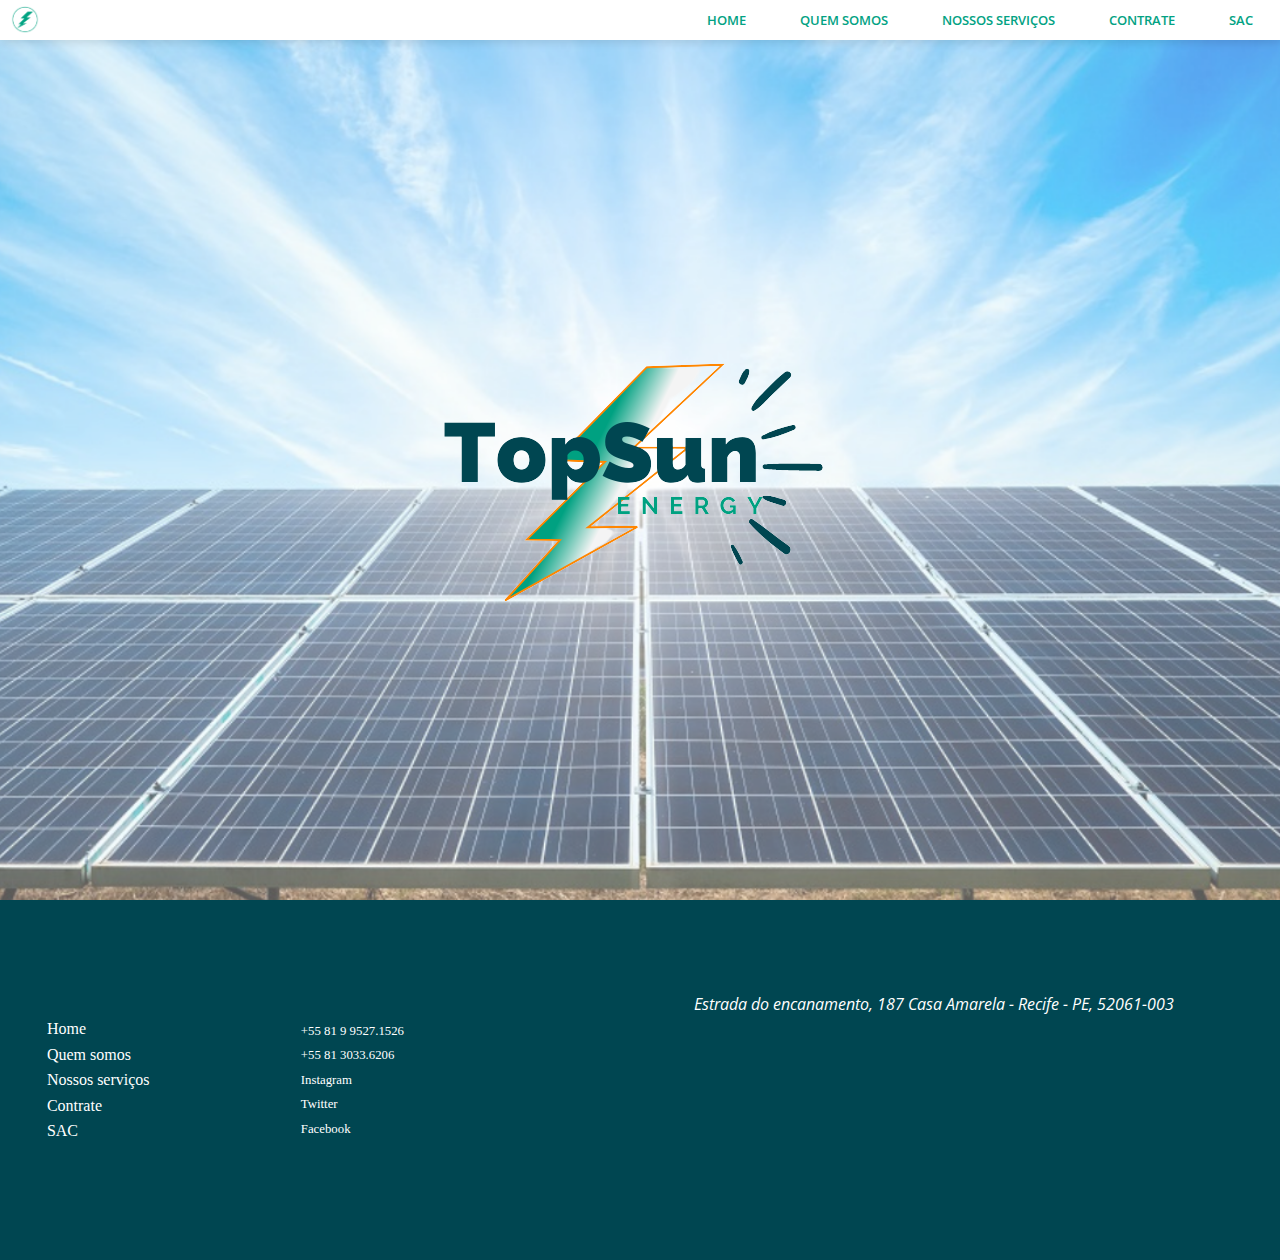
<file: index.html>
<!DOCTYPE html>
<html lang="pt-br">
<head>

  <meta charset="UTF-8">
  <meta http-equiv="X-UA-Compatible" content="IE=edge">
  <meta name="viewport" content="width=device-width, initial-scale=1.0">

  <!--favicon-->
  <link rel="icon" type="image/x-icon" href="img/rain-icon.png">


  <link href="https://cdn.jsdelivr.net/npm/bootstrap@5.0.2/dist/css/bootstrap.min.css" rel="stylesheet" integrity="sha384-EVSTQN3/azprG1Anm3QDgpJLIm9Nao0Yz1ztcQTwFspd3yD65VohhpuuCOmLASjC" crossorigin="anonymous">
  
  <link rel="stylesheet" href="https://cdnjs.cloudflare.com/ajax/libs/font-awesome/6.1.2/css/all.min.css" integrity="sha512-1sCRPdkRXhBV2PBLUdRb4tMg1w2YPf37qatUFeS7zlBy7jJI8Lf4VHwWfZZfpXtYSLy85pkm9GaYVYMfw5BC1A==" crossorigin="anonymous" referrerpolicy="no-referrer">
  <link rel="stylesheet"  href="style/css.css" />

  <title>TopSun Energy :: Home</title>    

</head>
 <body>
  <div class="bar-superior">
     
    <img src="img/rain-icon-2.png" alt="logo-top-sun" title="TopSun Energy">

    <nav>
        <a href="index.html">Home</a>
        <a href="quemSomos.html">Quem somos</a>
        <a href="serv.html">Nossos serviços</a>
        <a href="Form.html">Contrate</a>
        <a href="casos.html">SAC</a>
    </nav>
  </div>

<header id="header">

 
  <div class="extras">
      <img src="img/logoatual.png" />
  </div>  
  
</header><!-- header -->

 <footer id="footer" >

  <nav class="menu-footer">
    <a href="index.html">Home</a>
    <a href="quemSomos.html">Quem somos</a>
    <a href="serv.html">Nossos serviços</a>
    <a href="Form.html">Contrate</a>
    <a href="casos.html">SAC</a>
</nav>  

  <div class="contatos">
    <a href="#">
        <i class="fa-brands fa-whatsapp fa-xl"></i>
        <span> +55 81 9 9527.1526</span>
    </a>
    <a href="tel:+5581995887575"><i class="fa-solid fa-phone fa-xl"></i><span> +55 81 3033.6206</span></a>
    <a href="#"><i class="fa-brands fa-instagram fa-xl"></i><span> Instagram</span></a>
    <a href="#"><i class="fa-brands fa-twitter fa-xl"></i><span> Twitter</span></a>
    <a href="#"><i class="fa-brands fa-facebook-f fa-xl"></i><span> Facebook</span></a>
  </div>

<address>
<p>
<i class="fa-solid fa-location-dot"></i> Estrada do encanamento, 187
Casa Amarela - Recife - PE, 52061-003
</p>
<iframe src="https://www.google.com/maps/embed?pb=!1m18!1m12!1m3!1d3950.551791592376!2d-34.87963898522028!3d-8.045057494207047!2m3!1f0!2f0!3f0!3m2!1i1024!2i768!4f13.1!3m3!1m2!1s0x7ab188ef282582d%3A0x7f274820794c7eff!2sR.%20Buarque%20Macedo%20Santo%20Amaro%2C%20187%20-%20Santo%20Amaro%2C%20Recife%20-%20PE%2C%2050110-340!5e0!3m2!1spt-BR!2sbr!4v1661534465759!5m2!1spt-BR!2sbr" width="400" height="300" style="border:0;" allowfullscreen="" loading="lazy" referrerpolicy="no-referrer-when-downgrade"></iframe>
</address>

</footer>

    </body>
</html>
</file>
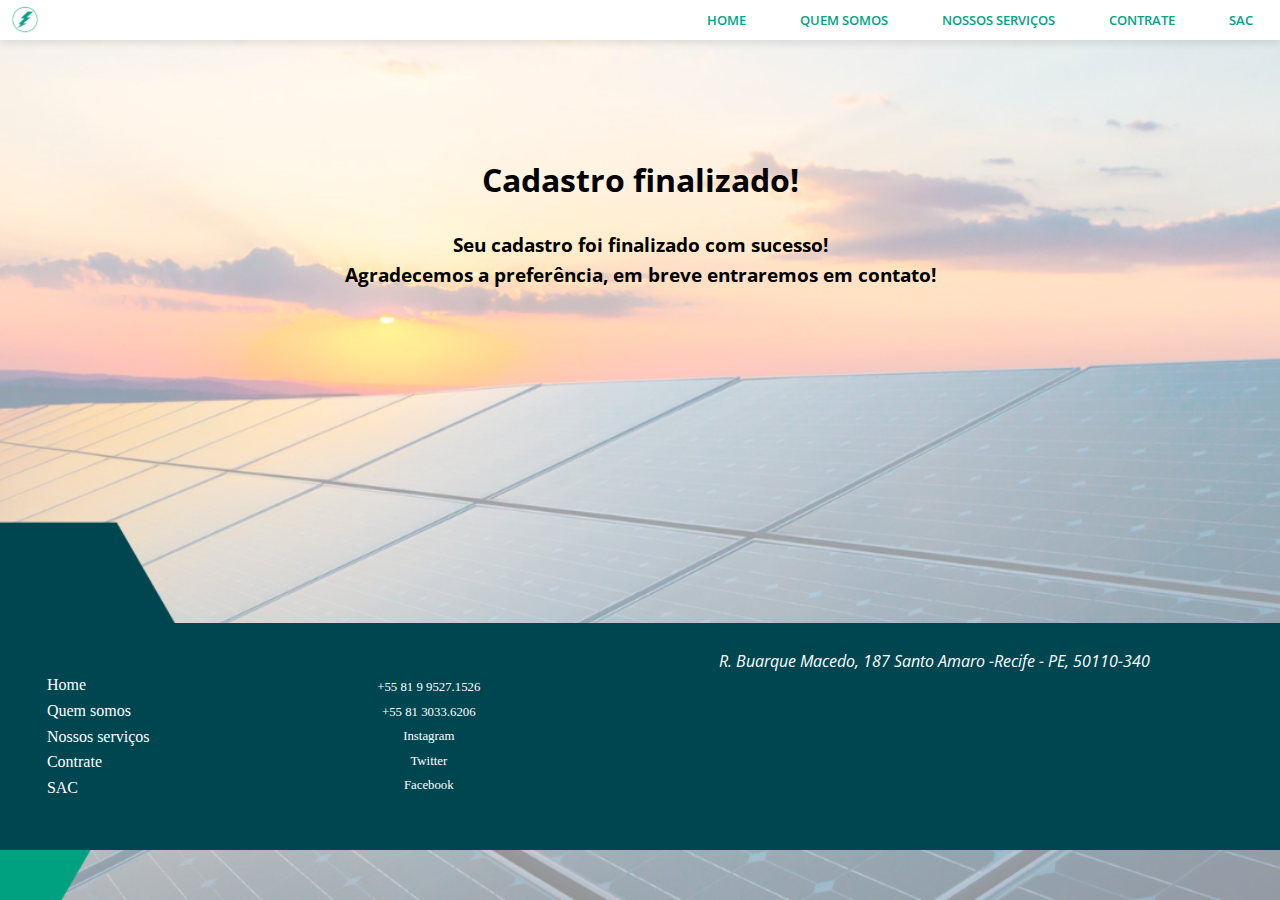
<file: agradecimento.html>
<!DOCTYPE html>
<html lang="en">
<head>
    <meta charset="UTF-8">
  <meta http-equiv="X-UA-Compatible" content="IE=edge">
  <meta name="viewport" content="width=device-width, initial-scale=1.0">

  <!--favicon-->
  <link rel="icon" type="image/x-icon" href="img/rain-icon.png">


  <link href="https://cdn.jsdelivr.net/npm/bootstrap@5.0.2/dist/css/bootstrap.min.css" rel="stylesheet" integrity="sha384-EVSTQN3/azprG1Anm3QDgpJLIm9Nao0Yz1ztcQTwFspd3yD65VohhpuuCOmLASjC" crossorigin="anonymous">
  
 
  <link rel="stylesheet" href="https://cdnjs.cloudflare.com/ajax/libs/font-awesome/6.1.2/css/all.min.css" integrity="sha512-1sCRPdkRXhBV2PBLUdRb4tMg1w2YPf37qatUFeS7zlBy7jJI8Lf4VHwWfZZfpXtYSLy85pkm9GaYVYMfw5BC1A==" crossorigin="anonymous" referrerpolicy="no-referrer">
  <link rel="stylesheet"  href="style/css.css" />

  <title>TopSun Energy :: Agradecimento</title> 

  <style>

    body,html{
      height: 100%;
      margin: 0;
  }    

  .bbgg{
      background-image: url("img/planoagra.png");
      background-repeat: no-repeat;
      background-size: cover;
      background-position: center;
      background-attachment: fixed;
  }

  </style>

</head>
 <body>
  <div class="bar-superior">
     
    <img src="img/rain-icon-2.png" alt="logo-top-sun" title="TopSun Energy">

    <nav>
        <a href="index.html">Home</a>
        <a href="quemSomos.html">Quem somos</a>
        <a href="serv.html">Nossos serviços</a>
        <a href="Form.html">Contrate</a>
        <a href="casos.html">SAC</a>
    </nav>
  </div>
  <br/>
  <br/>
   
    <style>
        body{
            text-align: center;
        }
        h1{
            text-align: center;
        }
    </style>

</head>
<body class="bbgg">
    <div>
      
        <br>
        <br>
        <br>
        <br>
        <h1>Cadastro finalizado!</h1><div class="color2">
        <br/>
        <p> <h3>
            Seu cadastro foi finalizado com sucesso!<br/>
            Agradecemos a preferência, em breve entraremos em contato!<br/>
            
        </p>

    </div>
</body>

        <br>
        <br>
        <br>
        <br>
        <br>
        <br>
        <br>
        <br>
        <br>
        <br>
        <br>
        <br>
        <br>
        
       
       

<footer id="footer" >

    <nav class="menu-footer">
      <a href="index.html">Home</a>
      <a href="quemSomos.html">Quem somos</a>
      <a href="serv.html">Nossos serviços</a>
      <a href="Form.html">Contrate</a>
      <a href="casos.html">SAC</a>
  </nav>  
  
    <div class="contatos">
      <a href="#">
          <i class="fa-brands fa-whatsapp fa-xl"></i>
          <span> +55 81 9 9527.1526</span>
      </a>
      <a href="tel:+5581995887575"><i class="fa-solid fa-phone fa-xl"></i><span> +55 81 3033.6206</span></a>
      <a href="#"><i class="fa-brands fa-instagram fa-xl"></i><span> Instagram</span></a>
      <a href="#"><i class="fa-brands fa-twitter fa-xl"></i><span> Twitter</span></a>
      <a href="#"><i class="fa-brands fa-facebook-f fa-xl"></i><span> Facebook</span></a>
    </div>
  
  <address>
  <p>
  <i class="fa-solid fa-location-dot"></i> R. Buarque Macedo, 187
  Santo Amaro -Recife - PE, 50110-340
  </p>
  <iframe src="https://www.google.com/maps/embed?pb=!1m18!1m12!1m3!1d3950.551791592376!2d-34.87963898522028!3d-8.045057494207047!2m3!1f0!2f0!3f0!3m2!1i1024!2i768!4f13.1!3m3!1m2!1s0x7ab188ef282582d%3A0x7f274820794c7eff!2sR.%20Buarque%20Macedo%20Santo%20Amaro%2C%20187%20-%20Santo%20Amaro%2C%20Recife%20-%20PE%2C%2050110-340!5e0!3m2!1spt-BR!2sbr!4v1661534465759!5m2!1spt-BR!2sbr" width="400" height="300" style="border:0;" allowfullscreen="" loading="lazy" referrerpolicy="no-referrer-when-downgrade"></iframe>
  </address>
  
  </footer>
</html>
</file>
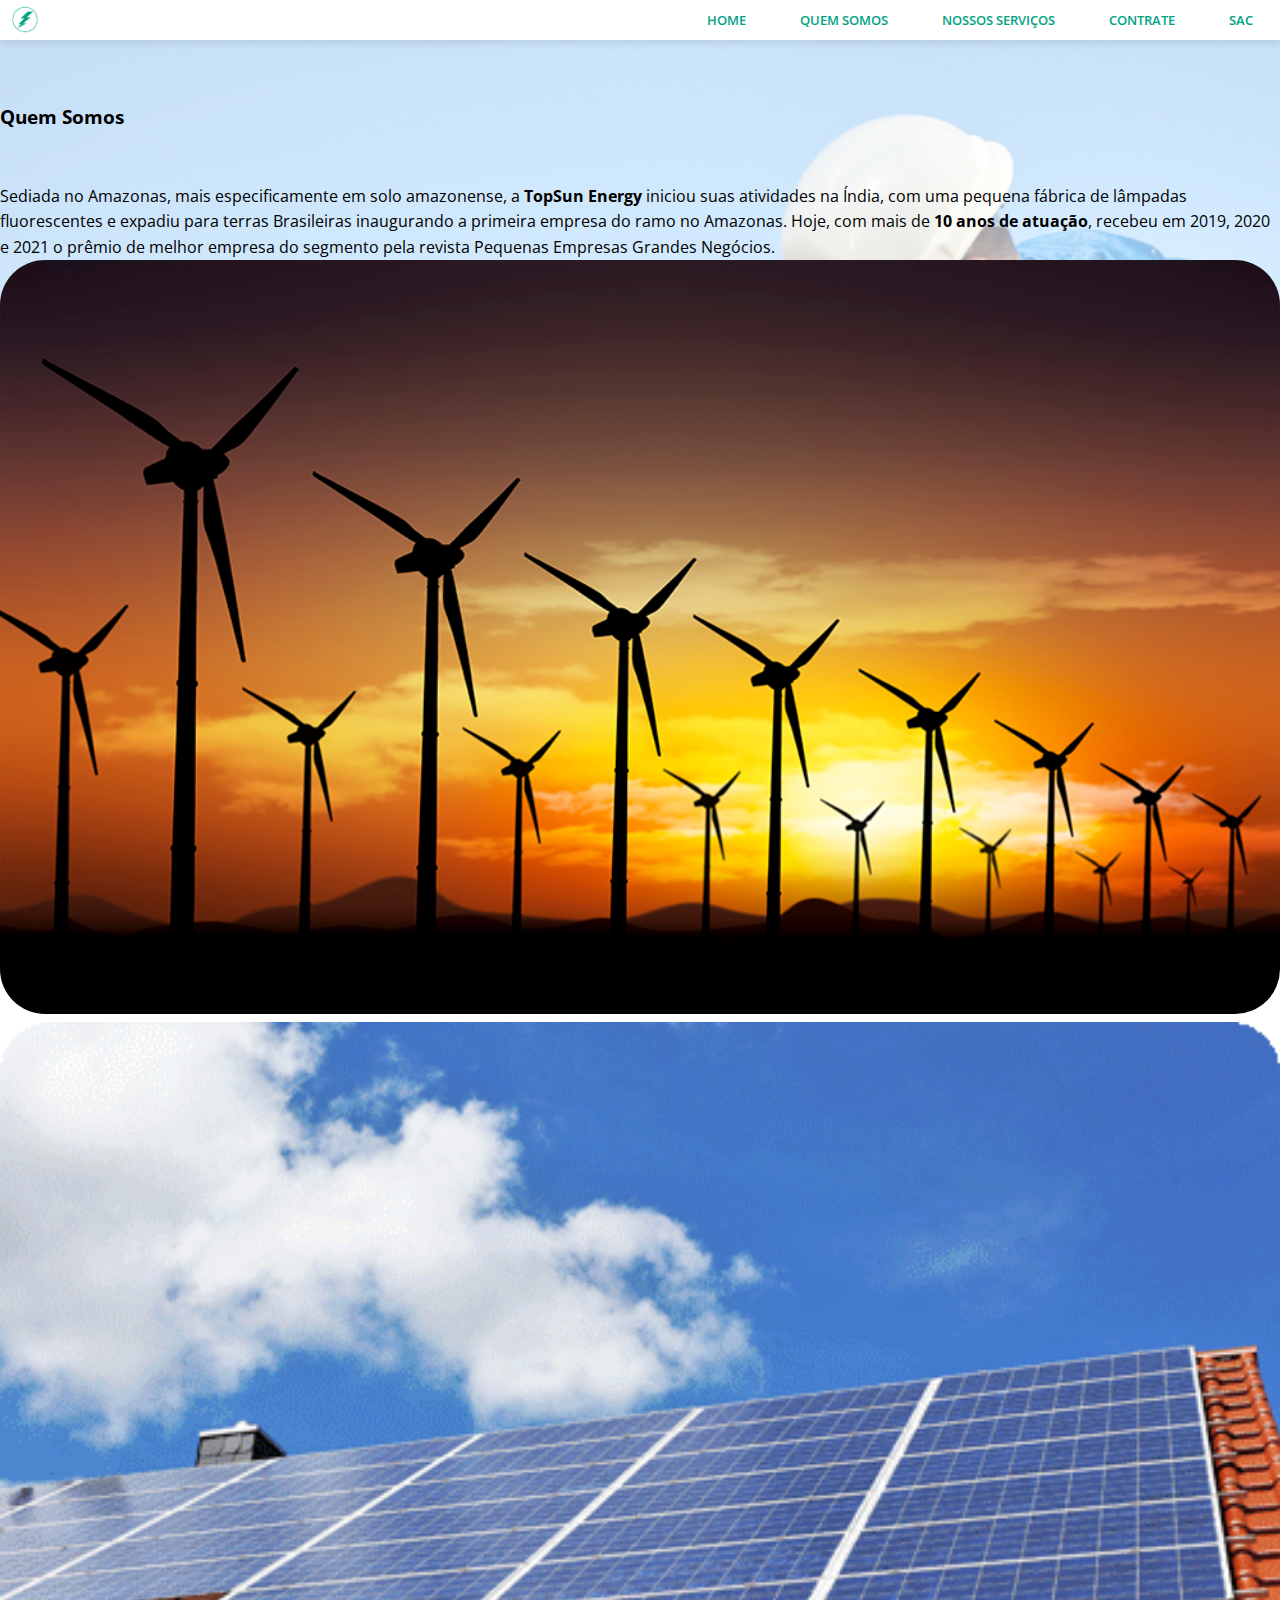
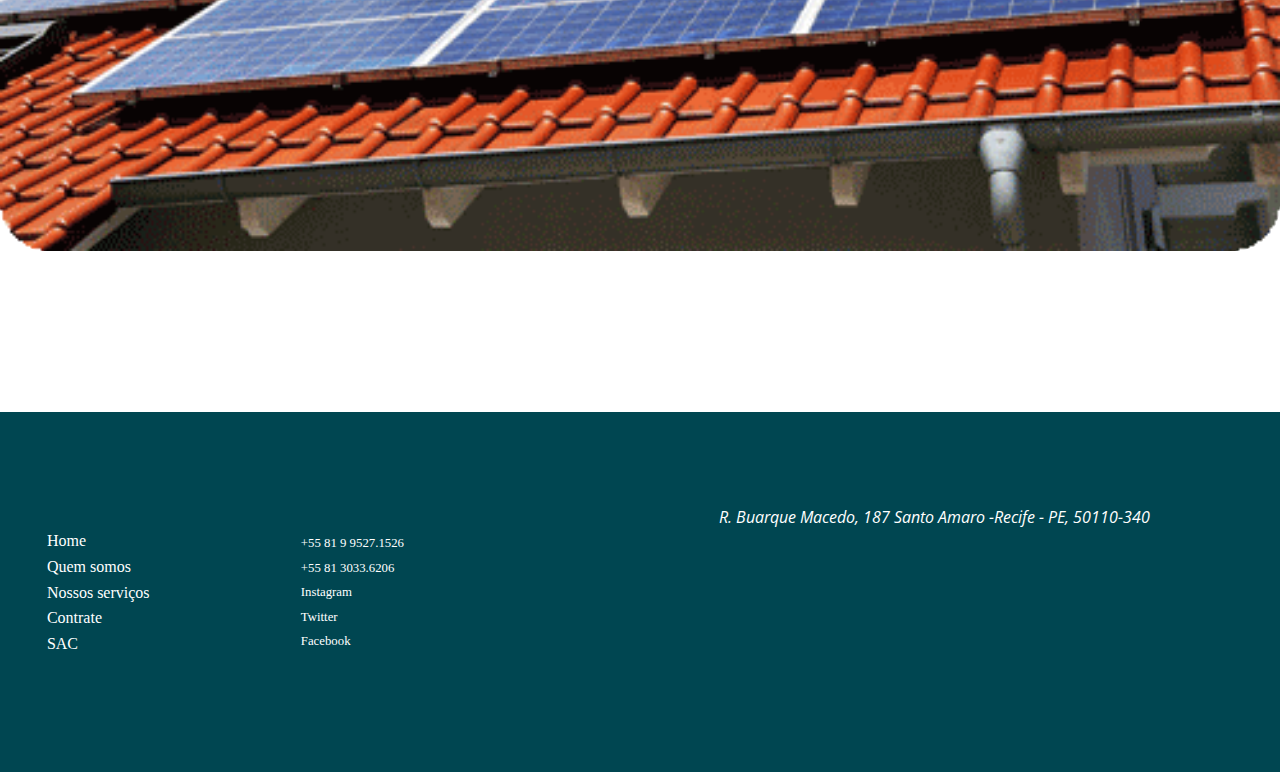
<file: quemSomos.html>
<!DOCTYPE html>
<html lang="pt-br">
<head>
    <meta charset="UTF-8">
    <meta http-equiv="X-UA-Compatible" content="IE=edge">
    <meta name="viewport" content="width=device-width, initial-scale=1.0">
      
    <!--favicon-->
    <link rel="icon" type="image/x-icon" href="img/rain-icon.png">
      
    
    <link href="https://cdn.jsdelivr.net/npm/bootstrap@5.0.2/dist/css/bootstrap.min.css" rel="stylesheet" integrity="sha384-EVSTQN3/azprG1Anm3QDgpJLIm9Nao0Yz1ztcQTwFspd3yD65VohhpuuCOmLASjC" crossorigin="anonymous">
  
    <link rel="stylesheet" href="https://cdnjs.cloudflare.com/ajax/libs/font-awesome/6.1.2/css/all.min.css" integrity="sha512-1sCRPdkRXhBV2PBLUdRb4tMg1w2YPf37qatUFeS7zlBy7jJI8Lf4VHwWfZZfpXtYSLy85pkm9GaYVYMfw5BC1A==" crossorigin="anonymous" referrerpolicy="no-referrer">
    <link rel="stylesheet" href="style/css.css" />

    <title>TopSun Energy :: Quem Somos</title>

  <style>

    body,html{
      height: 100%;
      margin: 0;
  }    

  .bgg{
      background-image: url("img/quemsomos.png");
      background-repeat: no-repeat;
      background-size: cover;
      background-position: center;
      background-attachment: fixed;
  }

  </style>

</head>
<body class="bgg">
  
  <div class="bar-superior">
     
    <img src="img/rain-icon-2.png" alt="logo-top-sun" title="TopSun Energy">

    <nav>
        <a href="index.html">Home</a>
        <a href="quemSomos.html">Quem somos</a>
        <a href="serv.html">Nossos serviços</a>
        <a href="Form.html">Contrate</a>
        <a href="casos.html">SAC</a>
    </nav>
  </div>
  <!-- barra superior-->

  <main class="container">  
    <div class="row">
        
        <div class="col-md-8">
          <p>
            <div class="col p-4 d-flex flex-column position-static mt-5">
              <br>
              <br>
              <br>
              <br>
              
                <h3 class="mb-0 fw-bold">Quem Somos</h3>
            <br>
            <br>
           
           
                <p class="card-text mb-auto">
                    Sediada no Amazonas, mais especificamente em solo amazonense, a <strong>TopSun Energy</strong>
                    iniciou suas atividades na Índia, com uma pequena fábrica de lâmpadas fluorescentes e 
                    expadiu para terras Brasileiras inaugurando a primeira empresa do ramo no Amazonas.
                    Hoje, com mais de<strong> 10 anos de atuação</strong>, recebeu em 2019, 2020 e 2021 o prêmio de melhor
                    empresa do segmento pela revista Pequenas Empresas Grandes Negócios. 
                </p>
              </div>
          </p>
        </div>
        
     <div class="col-md-4 mt-5">
        <img src="img/a5.jpg" width="400px" class="imgQ"/>
        <img src="img/paineis.gif" width="400px" class="imgQ"/>
     </div>

     </div>
   </main> 
<br>
<br>
<br>
<br>
<br>
<br>
   <footer id="footer" >

    <nav class="menu-footer">
      <a href="index.html">Home</a>
      <a href="quemSomos.html">Quem somos</a>
      <a href="serv.html">Nossos serviços</a>
      <a href="Form.html">Contrate</a>
      <a href="casos.html">SAC</a>
  </nav>  

    <div class="contatos">
      <a href="#">
          <i class="fa-brands fa-whatsapp fa-xl"></i>
          <span> +55 81 9 9527.1526</span>
      </a>
      <a href="tel:+5581995887575"><i class="fa-solid fa-phone fa-xl"></i><span> +55 81 3033.6206</span></a>
      <a href="#"><i class="fa-brands fa-instagram fa-xl"></i><span> Instagram</span></a>
      <a href="#"><i class="fa-brands fa-twitter fa-xl"></i><span> Twitter</span></a>
      <a href="#"><i class="fa-brands fa-facebook-f fa-xl"></i><span> Facebook</span></a>
    </div>
  
  <address>
  <p>
  <i class="fa-solid fa-location-dot"></i> R. Buarque Macedo, 187
  Santo Amaro -Recife - PE, 50110-340
  </p>
  <iframe src="https://www.google.com/maps/embed?pb=!1m18!1m12!1m3!1d3950.551791592376!2d-34.87963898522028!3d-8.045057494207047!2m3!1f0!2f0!3f0!3m2!1i1024!2i768!4f13.1!3m3!1m2!1s0x7ab188ef282582d%3A0x7f274820794c7eff!2sR.%20Buarque%20Macedo%20Santo%20Amaro%2C%20187%20-%20Santo%20Amaro%2C%20Recife%20-%20PE%2C%2050110-340!5e0!3m2!1spt-BR!2sbr!4v1661534465759!5m2!1spt-BR!2sbr" width="400" height="300" style="border:0;" allowfullscreen="" loading="lazy" referrerpolicy="no-referrer-when-downgrade"></iframe>
  </address>
  
  </footer>

 
</body>
</html>
</file>
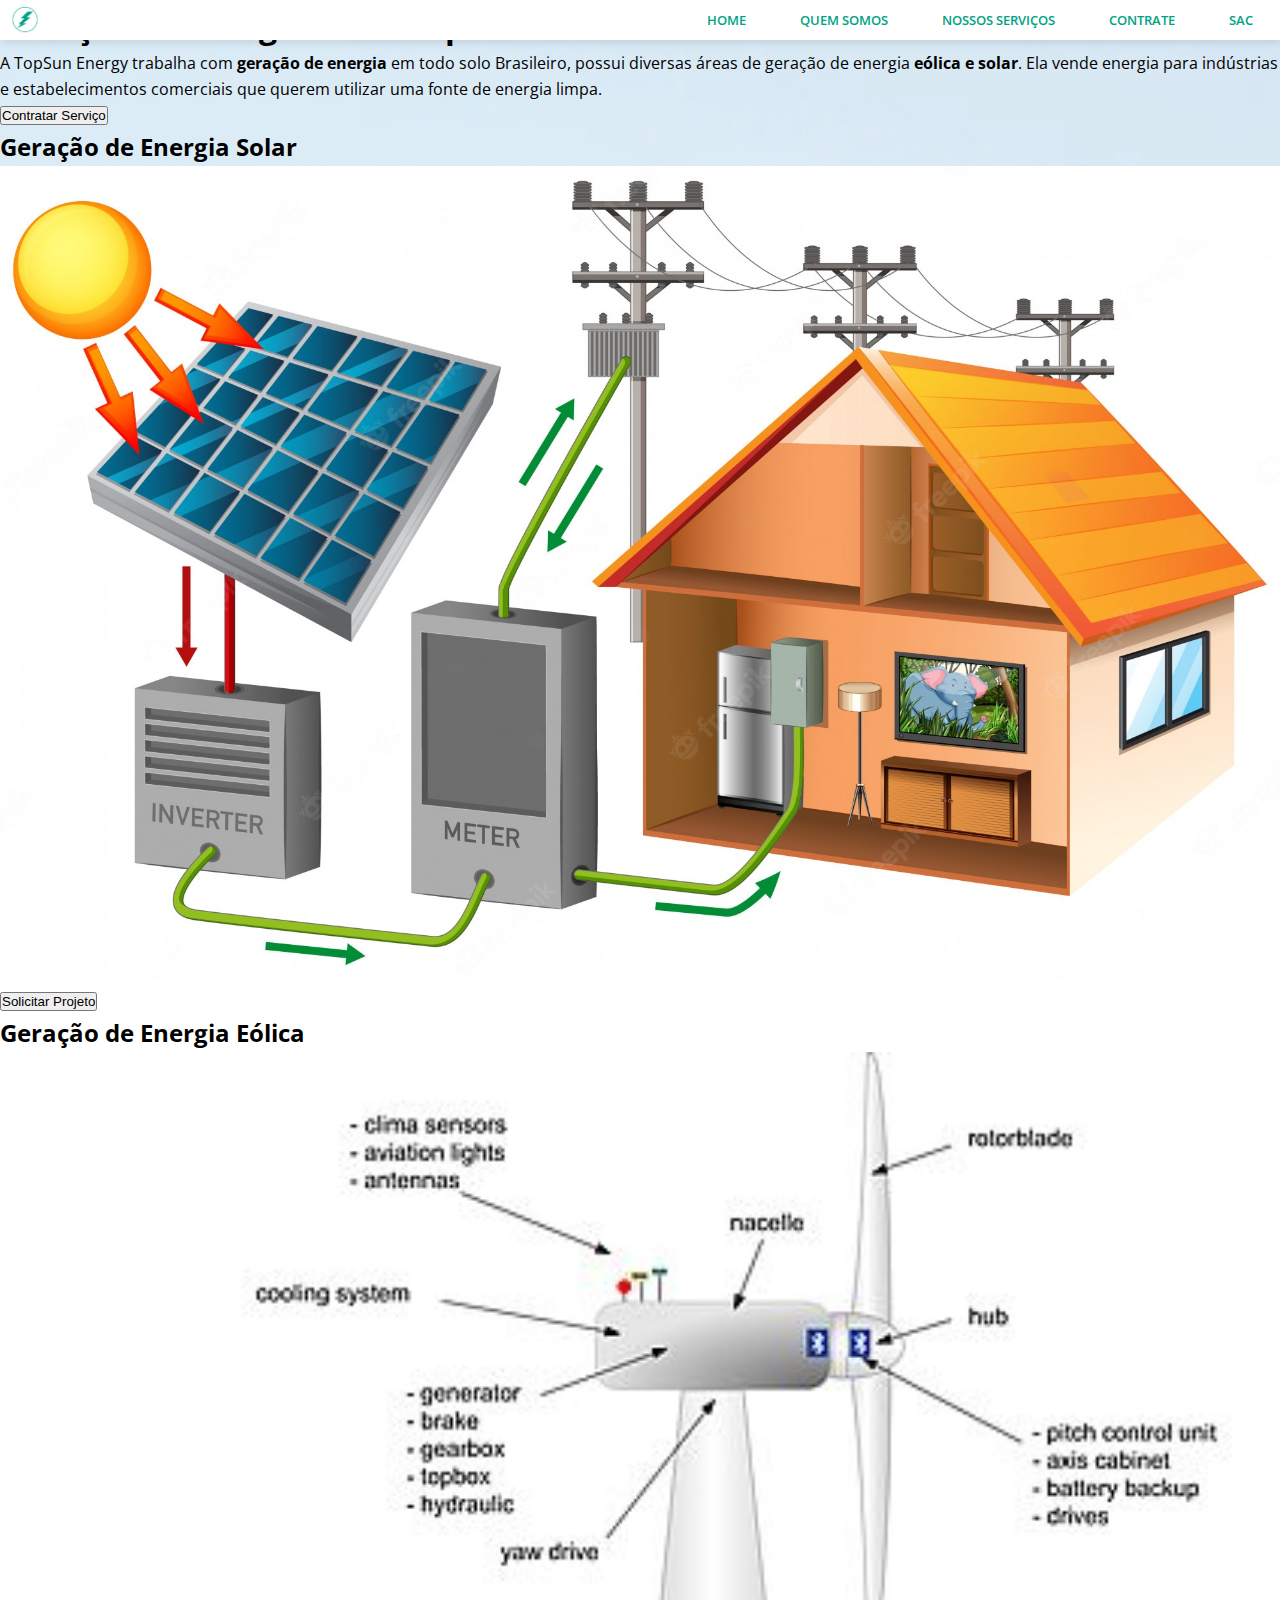
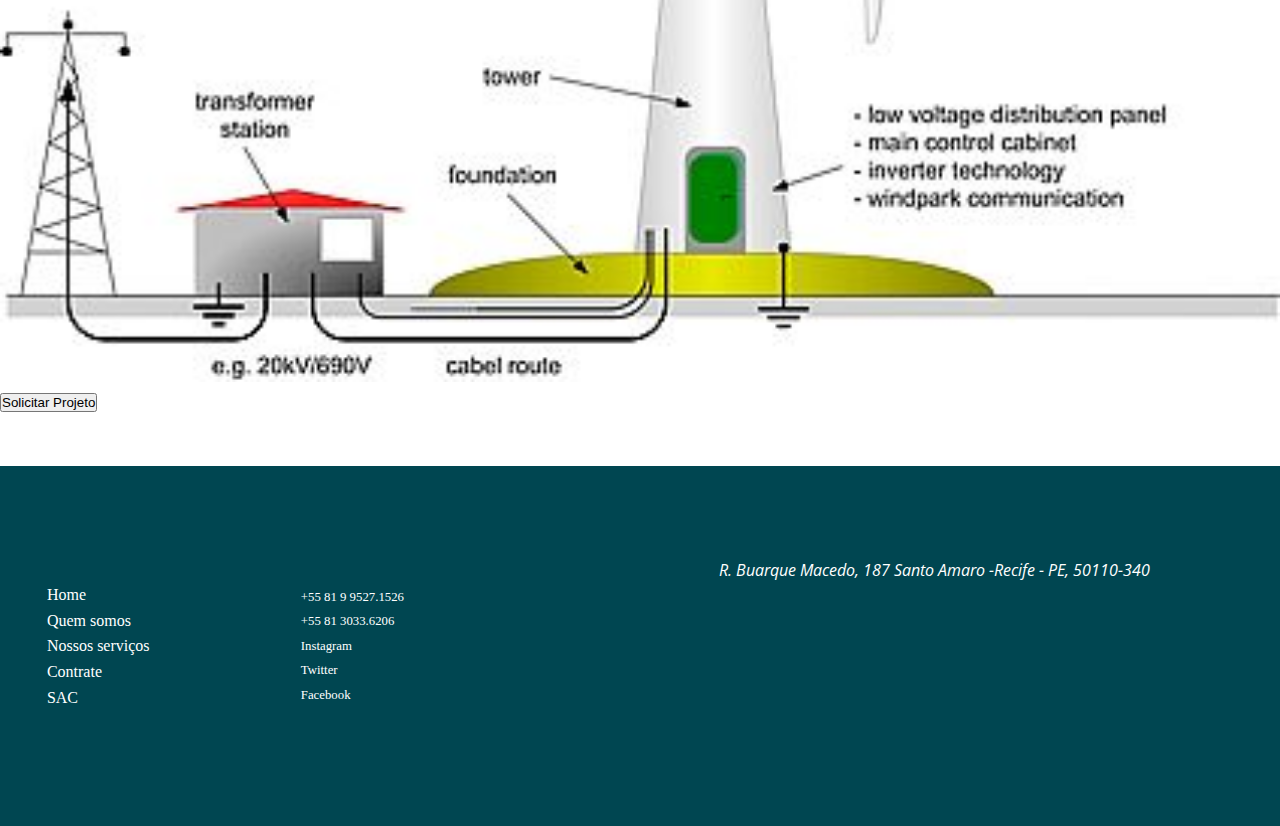
<file: serv.html>
<!DOCTYPE html>
<html lang="pt-br">
<head>
    <meta charset="UTF-8">
    <meta http-equiv="X-UA-Compatible" content="IE=edge">
    <meta name="viewport" content="width=device-width, initial-scale=1.0">
          
    <!--favicon-->
    <link rel="icon" type="image/x-icon" href="img/rain-icon.png">       
    
    <link href="https://cdn.jsdelivr.net/npm/bootstrap@5.0.2/dist/css/bootstrap.min.css" rel="stylesheet" integrity="sha384-EVSTQN3/azprG1Anm3QDgpJLIm9Nao0Yz1ztcQTwFspd3yD65VohhpuuCOmLASjC" crossorigin="anonymous">
   
    <link rel="stylesheet" href="https://cdnjs.cloudflare.com/ajax/libs/font-awesome/6.1.2/css/all.min.css" integrity="sha512-1sCRPdkRXhBV2PBLUdRb4tMg1w2YPf37qatUFeS7zlBy7jJI8Lf4VHwWfZZfpXtYSLy85pkm9GaYVYMfw5BC1A==" crossorigin="anonymous" referrerpolicy="no-referrer">
    <link rel="stylesheet" href="style/css.css" />
    
    <title>TopSun Energy :: Nossos Serviços</title>   

    <style>

      body,html{
        height: 100%;
        margin: 0;
    }    
  
    .bggg{
        background-image: url("img/telaserv.png");
        background-repeat: no-repeat;
        background-size: cover;
        background-position: center;
        background-attachment: fixed;
    }
  
    </style>

</head>
<body class="bggg">

  <div class="bar-superior">
    <img src="img/rain-icon-2.png" alt="logo-top-sun" title="TopSun Energy">
    <nav>
        <a href="index.html">Home</a>
        <a href="quemSomos.html">Quem somos</a>
        <a href="serv.html">Nossos serviços</a>
        <a href="Form.html">Contrate</a>
        <a href="casos.html">SAC</a>
    </nav>
  </div><!-- barra superior-->

<main class="container">

    <div class="p-5 mb-4 mt-5 bg-light rounded-3">
        <div class="container-fluid py-5">
          <h1 class="display-6 fw-bold">Geração de Energia com Resposabilidade</h1>
          <p class="col-md-8 fs-6">
            A TopSun Energy trabalha com <strong>geração de energia</strong> em todo solo Brasileiro,
            possui diversas áreas de geração de energia <strong>eólica e solar</strong>. Ela vende energia
            para indústrias e estabelecimentos comerciais que querem utilizar uma fonte de
            energia limpa. 
        </p>
        <a href="Form.html">  <button class="btn btn-primary" type="button" >Contratar Serviço</button></a>
        </div>
      </div>


      <div class="row align-items-md-stretch">

        <div class="col-md-6">
          <div class="h-100 p-5 bg-light rounded-3">
            <h2>Geração de Energia Solar</h2>
            <p><img src="img/a6.jpg" width="500px"/> </p>
            <a href="Form.html"> <button class="btn btn-outline-secondary" type="button">Solicitar Projeto</button></a>
          </div>
        </div>


        <div class="col-md-6">
          <div class="h-100 p-5 bg-light border rounded-3">
            <h2>Geração de Energia Eólica</h2>
            <p><img src="img/eolicafunc.jpg" width="440px"/></p>
            <a href="Form.html"> <button class="btn btn-outline-secondary" type="button">Solicitar Projeto</button></a>
          </div>
        </div>
     
    </div>

</main>
<br>
<br>
<footer id="footer" >

  <nav class="menu-footer">
    <a href="index.html">Home</a>
    <a href="quemSomos.html">Quem somos</a>
    <a href="serv.html">Nossos serviços</a>
    <a href="Form.html">Contrate</a>
    <a href="casos.html">SAC</a>
</nav>  

  <div class="contatos">
    <a href="#">
        <i class="fa-brands fa-whatsapp fa-xl"></i>
        <span> +55 81 9 9527.1526</span>
    </a>
    <a href="tel:+5581995887575"><i class="fa-solid fa-phone fa-xl"></i><span> +55 81 3033.6206</span></a>
    <a href="#"><i class="fa-brands fa-instagram fa-xl"></i><span> Instagram</span></a>
    <a href="#"><i class="fa-brands fa-twitter fa-xl"></i><span> Twitter</span></a>
    <a href="#"><i class="fa-brands fa-facebook-f fa-xl"></i><span> Facebook</span></a>
  </div>

<address>
<p>
<i class="fa-solid fa-location-dot"></i> R. Buarque Macedo, 187
Santo Amaro -Recife - PE, 50110-340
</p>
<iframe src="https://www.google.com/maps/embed?pb=!1m18!1m12!1m3!1d3950.551791592376!2d-34.87963898522028!3d-8.045057494207047!2m3!1f0!2f0!3f0!3m2!1i1024!2i768!4f13.1!3m3!1m2!1s0x7ab188ef282582d%3A0x7f274820794c7eff!2sR.%20Buarque%20Macedo%20Santo%20Amaro%2C%20187%20-%20Santo%20Amaro%2C%20Recife%20-%20PE%2C%2050110-340!5e0!3m2!1spt-BR!2sbr!4v1661534465759!5m2!1spt-BR!2sbr" width="400" height="300" style="border:0;" allowfullscreen="" loading="lazy" referrerpolicy="no-referrer-when-downgrade"></iframe>
</address>

</footer>
    

</body>
</html>
</file>
<file: style/css.css>
/*
 import google fonts
*/
@import url('https://fonts.googleapis.com/css2?family=Open+Sans:wght@300&family=Staatliches&display=swap');
@import url('https://fonts.googleapis.com/css2?family=Anton&display=swap');
/*
 configuração global
*/

*, 
 *::after, 
   *::before {
    box-sizing: border-box;
    margin: 0;
    padding: 0;
}

:root {
    --primary-color:#03a283;
    --secundary-color: #06ba63;
    --font-size: 1em;
    --font-family: 'Open Sans', sans-serif;
}

html {
    scroll-behavior: smooth;
}

body {
    font-family: var(--font-family);
    font-size: var(--font-size);
    line-height: 1.6;
    
}

img {
    width: 100%;
}

/*
 header
*/

.bar-superior {
    position: absolute;
    top:0;
    width: 100%;
    height: 40px;
    margin-bottom: 10px;
    background-color: #fff;
    display: flex;
    flex-direction: row;
    justify-content: space-between;
    align-items: center;
    box-shadow: 1px 3px 8px rgba(0 , 0, 0 , .1);
    
}

.bar-superior img {
    width:30px;
    height: 30px;
    margin-left: 10px;
}

.bar-superior nav {
    width: 600px;
    display: flex;
    justify-content: space-around;
}

.bar-superior nav a {
    text-decoration: none;
    text-transform: uppercase;
    font-size: .8em;
    font-weight: 600;
    color: var(--primary-color);
}

#header {
    background-image: url("../img/plano99.png");
    background-size: cover;
    background-position: center;
    height: 100vh;
    padding: 0 20px;
    display: flex;
    flex-direction: column;
    justify-content: center;
    align-items: center;
}

#header h1 {
    font-family: 'Anton', sans-serif;
    font-size: 3.2em;
    letter-spacing: 1px;
}

#header p {
    font-size: 1.5em;
}

#header button a {
    font-size: 1em;
    font-weight: 600;
    text-decoration: none;
    text-transform: uppercase;
    color: #fff;
}

#header button {
   width: 150px;
   height: 50px;
   margin-top: 15px;
   background-color: var(--secundary-color);
   border: none;
   border-radius: 15px;
}


#header button:hover {
    background-color: #ff8600;
 }

 html,body{
    height:100%;
    margin: 0;
}

.bg{
    background-image: url("quemsomos.png");
    background-repeat: no-repeat;
    background-size: cover;
    background-position: center;
    background-attachment: fixed; 
}


/* footer
*********************/

#footer {
    display: flex;
    flex-direction: row;
    justify-content: space-around;
    align-items: center;
    background-color: #004651;
    height: 40%;
}

#footer address {
    display: flex;
    flex-direction: column;
    align-items: center;
    width: 45%;
    color: #fff;
    text-align: center;
    margin: 2%;
}

#footer address iframe {
    width: 80%;
    height: 70%;
}

#footer .menu-footer {
    display: flex;
    flex-direction: column;
    align-items: flex-start;
    width: 15%;
    margin-top: 2%;
    margin-bottom: 2%;
    margin-left: 1%;
}

#footer .menu-footer a {
    margin: 0 1.1%;
    font-family: 'Aboreto', cursive;
    font-size: 1em;
    text-decoration: none;
    color: #fff;
}

#footer .menu-footer a:hover {
    color: var(--primary-color);
}

#footer .contatos {
    display: flex;
    flex-direction: column;
    width: 20%;
    margin: 2% 0;
}

#footer .contatos a {
    margin: 2px 0;
    font-family: 'Aboreto', cursive;
    font-size: 0.8em;
    text-decoration: none;
    color: #fff;
}

#footer .contatos a:hover {
    margin: 2px 0;
    text-decoration: none;
    color: var(--primary-color);
}

.credits {
    text-align: center;
    width: 100%;
    height: 10%;
}

.credits p {
    padding: 1% 0;
}

.credits p a {
    text-decoration: none;
    color: #1a1a9c;
} 


/* Breakpoint: Menor que 700px
**********************************/

@media(max-width: 700px) {

    #header .menu-icon {
        display: block;
        margin-top: 30px;
    }

    #header .menu-btn:checked ~ nav {
        left: 0;
    }
    
    #header .navbar-princ {
        display: flex;
        justify-content: space-around;
        align-self: center;
        width: 600px;
        position: absolute;
        top: 20px;
        font-weight: bold;
        font-size: 20px;
        /*transition: 2s;*/
        z-index: 20;
    }
    #header .navbar-princ {
        display: flex;
        flex-direction: column; 
        justify-content: flex-start;    
         position: relative;
        top: 0;
        left: -1000px; 
        max-width: 100%;
        height: 100%;
        background-color: rgba(0, 0, 0, .9);
        z-index: 200;
    }

    #header .navbar-princ a {
        margin: 10px 0;
        padding: 5px 0;
    }
    
    #header .navbar-princ a:hover {
        outline: 1px solid var(--primary-color);
        border-bottom: none;
    }

    #header .info-header {
        position: absolute;
        top: 120px;
    }

    .container-box {
        display: flex;
        flex-direction: column;
    }

    .container-box .box {
        width: 100%;
    }

    #footer {
        flex-direction: column;
    }

    #footer .menu-footer {
        display: flex;
        flex-direction: row;
        justify-content: space-around;
        width: 60%;
        height: 20%;
    }

    #footer .contatos {
        display: flex;
        flex-direction: row;
        justify-content: space-around;
        width: 90%;
    }

    #footer .contatos a span {
        display: none;
    }

    #footer address {
        width: 60%;
    }

}


@media (max-width: 320px) {

    #header .info-header {
        position: absolute;
        top: 25%;
    }

}
.formsSF{
    display:flex;
    margin-left: 35%;
    margin-right: 35%;
    flex-direction: column;
}
.inputSF{
    font-size: 2.5vh;
    border-radius: 0.7vh;
}
.titleInputSF{
    font-size: 2.5vh;
    display:flex;
    align-items: left;
    color: #000000;
}
.titleInputSF2{
    font-size: 2.5vh;
    display:flex;
    align-items: left;
    color: #f4f4f4;
}
.enviarLeadSF{
    font-size:3vh;
    cursor:pointer;
    background-color: #004651;
    color: white;
}
.titleInputCaso{
    font-size: 2.5vh;
    display:flex;
    align-items: left;
    color:black;
}
.imgQ {
    border-radius: 5vh;
}
</file>
